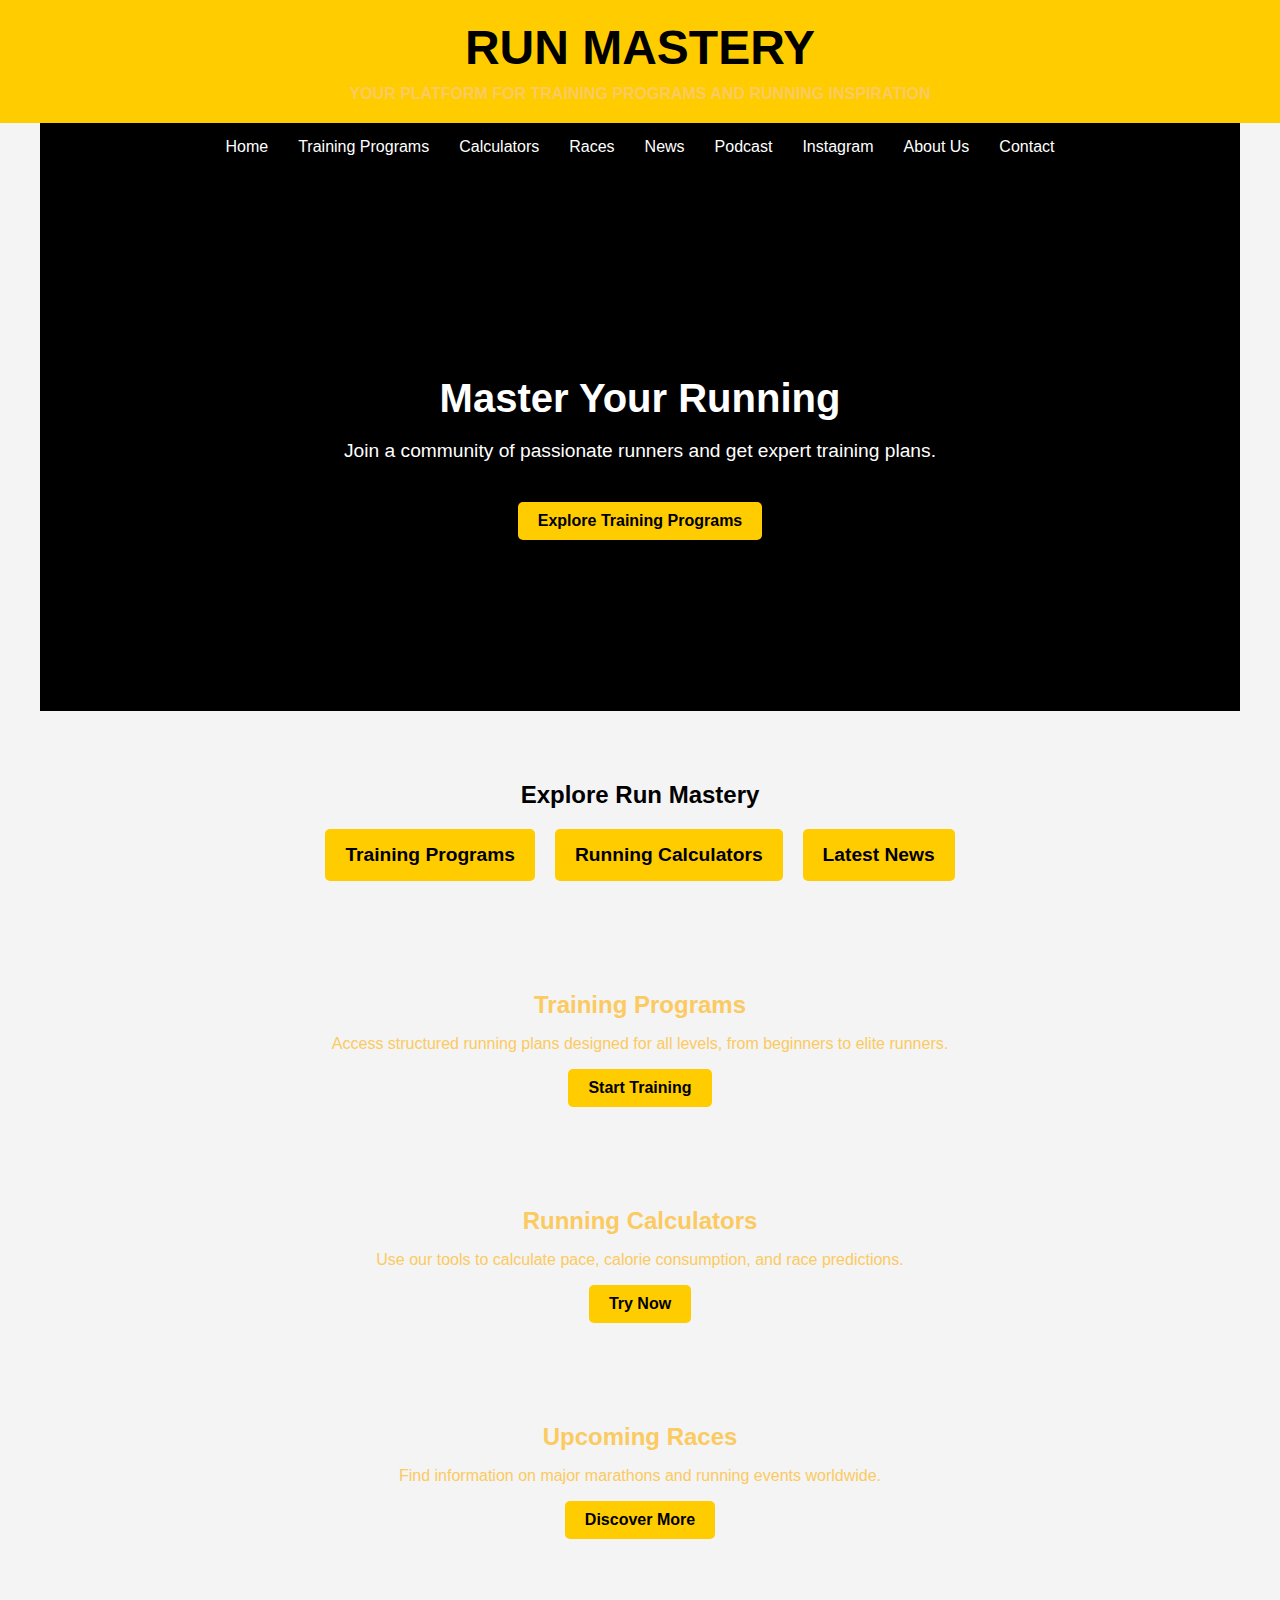
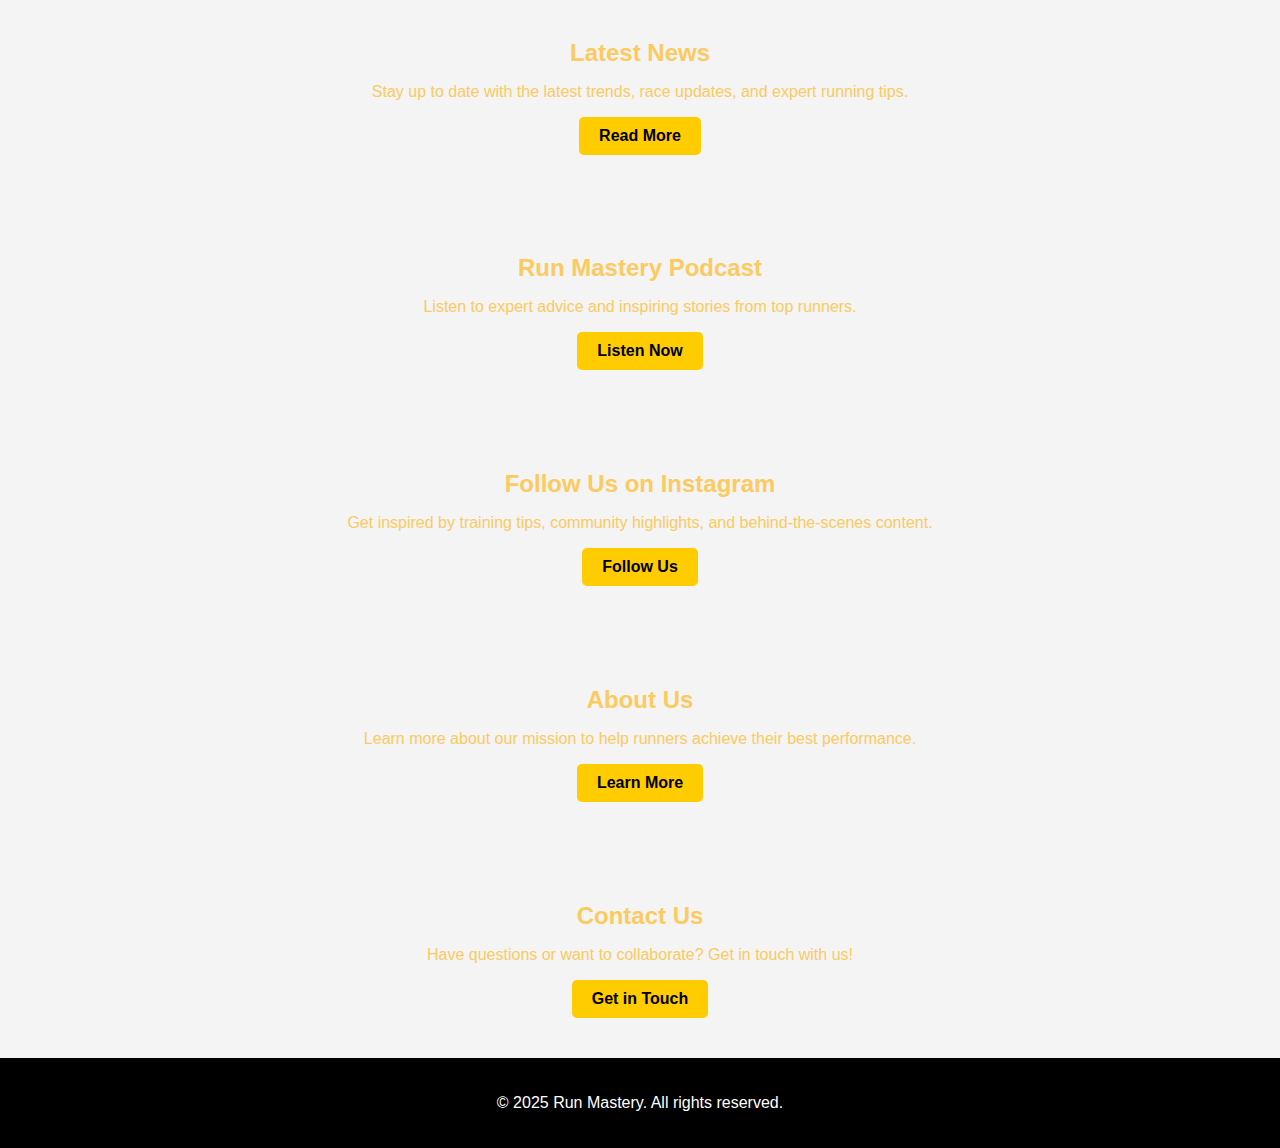
<file: index.html>
<!DOCTYPE html>
<html lang="en">
<head>
  <meta charset="UTF-8">
  <meta name="viewport" content="width=device-width, initial-scale=1.0">
  <title>Run Mastery</title>
  <link rel="stylesheet" href="style.css">
  <style>
    body {
      font-family: Arial, sans-serif;
      margin: 0;
      padding: 0;
      background-color: #f4f4f4;
    }

    header {
      background-color: #ffcc00;
      padding: 20px;
      text-align: center;
    }

    header h1 {
      font-size: 3rem;
      font-weight: bold;
      margin: 0;
    }

    header h1 a {
      color: black;
      text-decoration: none;
      text-transform: uppercase;
    }

    header p {
      font-size: 1rem;
      margin: 10px 0 0;
    }

    nav {
      background-color: #000;
      padding: 15px 0;
      display: flex;
      justify-content: center;
      align-items: center;
      position: relative;
      z-index: 10;
      max-width: 1200px;
      margin: 0 auto;
    }

    .nav-links {
      display: flex;
      list-style: none;
      padding: 0;
      margin: 0;
    }

    .nav-links li {
      margin: 0 15px;
    }

    .nav-links a {
      color: white;
      text-decoration: none;
      font-size: 1rem;
      transition: color 0.3s;
    }

    .nav-links a:hover {
      color: #ffcc00;
    }

    .menu-toggle {
      display: none;
      background-color: #000;
      color: white;
      border: none;
      font-size: 1.5rem;
      padding: 10px;
      cursor: pointer;
    }

    .menu-toggle:hover {
      color: #ffcc00;
    }

    .hero {
      width: 100%;
      max-width: 1200px;
      margin: 0 auto;
      height: 60vh;
      background: black;
      display: flex;
      flex-direction: column;
      align-items: center;
      justify-content: center;
      text-align: center;
      color: white;
      padding: 20px;
      box-sizing: border-box;
    }

    .hero h2 {
      font-size: 2.5rem;
      margin-bottom: 10px;
    }

    .hero p {
      font-size: 1.2rem;
      margin-bottom: 20px;
    }

    .hero .cta-button {
      margin-top: 20px;
    }

    .overview {
      background-color: #f4f4f4;
      color: black;
      padding: 50px 20px;
      text-align: center;
      box-sizing: border-box;
    }

    .overview h2 {
      margin-bottom: 20px;
    }

    .overview-buttons {
      display: flex;
      justify-content: center;
      gap: 20px;
      max-width: 800px;
      margin: auto;
    }

    .overview-buttons a {
      display: block;
      background-color: #ffcc00;
      color: black;
      padding: 15px 20px;
      border-radius: 5px;
      text-decoration: none;
      font-size: 1.2rem;
      font-weight: bold;
      transition: background 0.3s;
    }

    .overview-buttons a:hover {
      background-color: #e6b800;
    }

    .content-section {
      padding: 40px;
      text-align: center;
      background-color: #f4f4f4;
      box-sizing: border-box;
      max-width: 1200px;
      margin: 0 auto;
    }

    .content-section h2 {
      margin-bottom: 10px;
    }

    .cta-button {
      display: inline-block;
      padding: 10px 20px;
      background-color: #ffcc00;
      color: black;
      text-decoration: none;
      font-weight: bold;
      border-radius: 5px;
      transition: background 0.3s;
    }

    .cta-button:hover {
      background-color: #e6b800;
    }

    footer {
      background-color: #000;
      color: white;
      text-align: center;
      padding: 20px;
    }

    @media (max-width: 768px) {
      nav {
        flex-direction: column;
        padding: 10px 20px;
      }
      
      .nav-links {
        display: none;
        flex-direction: column;
      }
      
      .nav-links.active {
        display: flex;
      }
      
      .menu-toggle {
        display: block;
      }
      
      .overview-buttons {
        flex-direction: column;
        gap: 15px;
      }
    }
  </style>
  <script>
    function toggleMenu() {
      const navLinks = document.querySelector('.nav-links');
      navLinks.classList.toggle('active');
    }
  </script>
</head>
<body>
  <header>
    <h1><a href="index.html">Run Mastery</a></h1>
    <p>Your platform for training programs and running inspiration</p>
  </header>

  <nav>
    <ul class="nav-links">
      <li><a href="index.html">Home</a></li>
      <li><a href="programs.html">Training Programs</a></li>
      <li><a href="calculators.html">Calculators</a></li>
      <li><a href="races.html">Races</a></li>
      <li><a href="news.html">News</a></li>
      <li><a href="https://open.spotify.com/show/5Uhzo2FkI9AzKYRYcE7V14?si=2IW5iTprTbCvlRagPcFs5w" target="_blank">Podcast</a></li>
      <li><a href="https://www.instagram.com/run_mastery/" target="_blank">Instagram</a></li>
      <li><a href="about_us.html">About Us</a></li>
      <li><a href="contact.html">Contact</a></li>
    </ul>
  </nav>

  <section class="hero">
    <div>
      <h2>Master Your Running</h2>
      <p>Join a community of passionate runners and get expert training plans.</p>
      <a href="programs.html" class="cta-button">Explore Training Programs</a>
    </div>
  </section>

  <section class="overview">
    <h2>Explore Run Mastery</h2>
    <div class="overview-buttons">
      <a href="programs.html">Training Programs</a>
      <a href="calculators.html">Running Calculators</a>
      <a href="news.html">Latest News</a>
    </div>
  </section>

  <section class="content-section" id="programs">
    <h2>Training Programs</h2>
    <p>Access structured running plans designed for all levels, from beginners to elite runners.</p>
    <a href="programs.html" class="cta-button">Start Training</a>
  </section>

  <section class="content-section" id="calculators">
    <h2>Running Calculators</h2>
    <p>Use our tools to calculate pace, calorie consumption, and race predictions.</p>
    <a href="calculators.html" class="cta-button">Try Now</a>
  </section>

  <section class="content-section" id="races">
    <h2>Upcoming Races</h2>
    <p>Find information on major marathons and running events worldwide.</p>
    <a href="races.html" class="cta-button">Discover More</a>
  </section>

  <section class="content-section" id="news">
    <h2>Latest News</h2>
    <p>Stay up to date with the latest trends, race updates, and expert running tips.</p>
    <a href="news.html" class="cta-button">Read More</a>
  </section>

  <section class="content-section" id="podcast">
    <h2>Run Mastery Podcast</h2>
    <p>Listen to expert advice and inspiring stories from top runners.</p>
    <a href="https://open.spotify.com/show/5Uhzo2FkI9AzKYRYcE7V14?si=2IW5iTprTbCvlRagPcFs5w" class="cta-button" target="_blank">Listen Now</a>
  </section>

  <section class="content-section" id="instagram">
    <h2>Follow Us on Instagram</h2>
    <p>Get inspired by training tips, community highlights, and behind-the-scenes content.</p>
    <a href="https://www.instagram.com/run_mastery/" class="cta-button" target="_blank">Follow Us</a>
  </section>

  <section class="content-section" id="about">
    <h2>About Us</h2>
    <p>Learn more about our mission to help runners achieve their best performance.</p>
    <a href="about_us.html" class="cta-button">Learn More</a>
  </section>

  <section class="content-section" id="contact">
    <h2>Contact Us</h2>
    <p>Have questions or want to collaborate? Get in touch with us!</p>
    <a href="contact.html" class="cta-button">Get in Touch</a>
  </section>

  <footer>
    <p>&copy; 2025 Run Mastery. All rights reserved.</p>
  </footer>
</body>
</html>
</file>
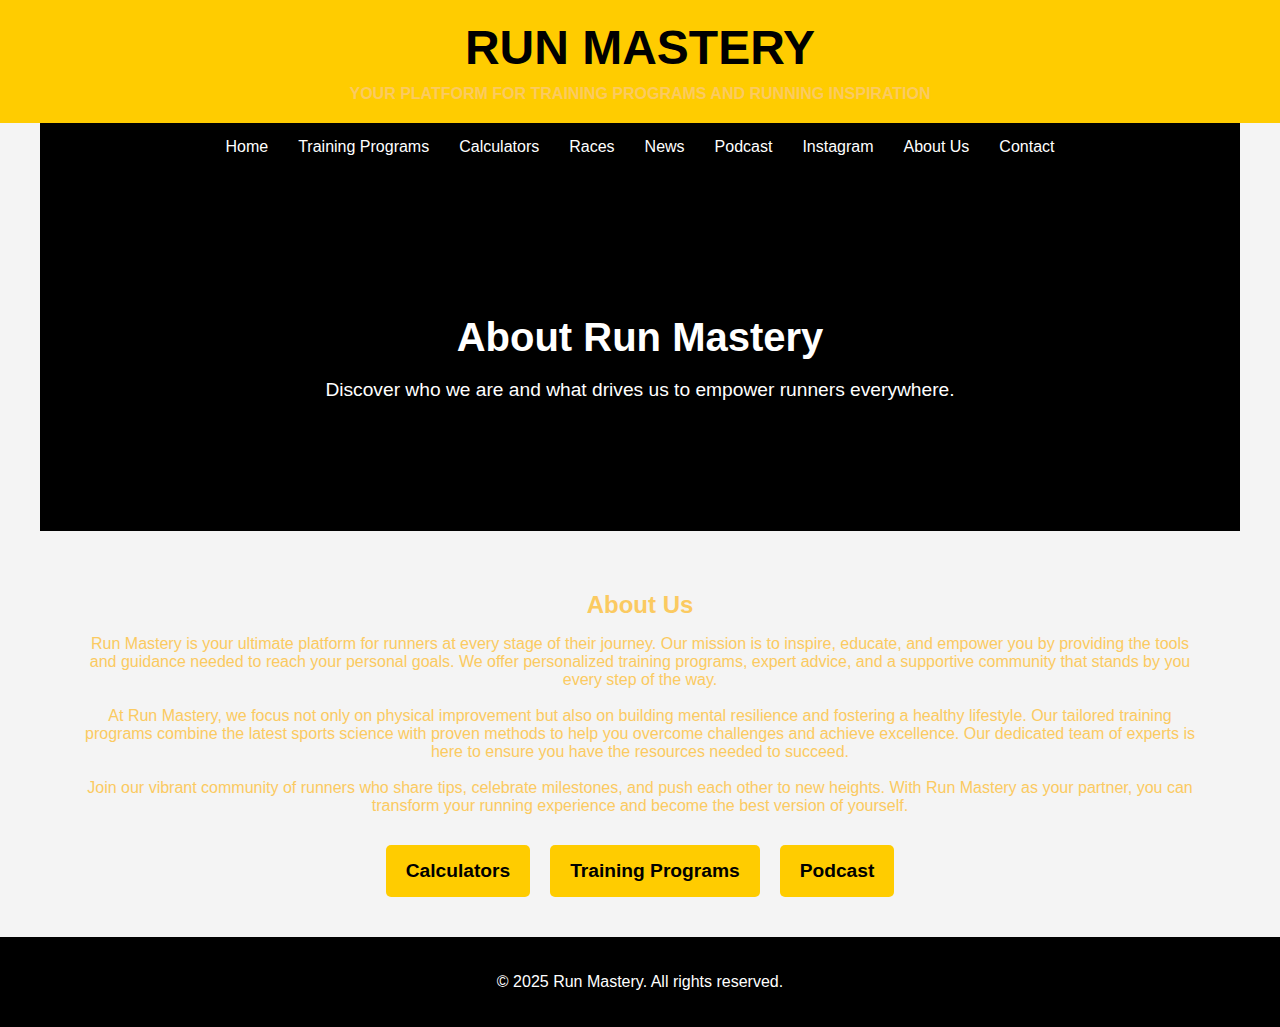
<file: about_us.html>
<!DOCTYPE html>
<html lang="en">
<head>
  <meta charset="UTF-8">
  <meta name="viewport" content="width=device-width, initial-scale=1.0">
  <title>About Us - Run Mastery</title>
  <link rel="stylesheet" href="style.css">
  <style>
    /* Gemensam styling för enhetlig design */
    body {
      font-family: Arial, sans-serif;
      margin: 0;
      padding: 0;
      background-color: #f4f4f4;
    }
    
    header {
      background-color: #ffcc00;
      padding: 20px;
      text-align: center;
    }
    
    header h1 {
      font-size: 3rem;
      font-weight: bold;
      margin: 0;
    }
    
    header h1 a {
      color: black;
      text-decoration: none;
      text-transform: uppercase;
    }
    
    header p {
      font-size: 1rem;
      margin: 10px 0 0;
    }
    
    nav {
      background-color: #000;
      padding: 15px 0;
      display: flex;
      justify-content: center;
      align-items: center;
      position: relative;
      z-index: 10;
      max-width: 1200px;
      margin: 0 auto;
    }
    
    .nav-links {
      display: flex;
      list-style: none;
      padding: 0;
      margin: 0;
    }
    
    .nav-links li {
      margin: 0 15px;
    }
    
    .nav-links a {
      color: white;
      text-decoration: none;
      font-size: 1rem;
      transition: color 0.3s;
    }
    
    .nav-links a:hover {
      color: #ffcc00;
    }
    
    .menu-toggle {
      display: none;
      background-color: #000;
      color: white;
      border: none;
      font-size: 1.5rem;
      padding: 10px;
      cursor: pointer;
    }
    
    .menu-toggle:hover {
      color: #ffcc00;
    }
    
    /* Hero-sektion (används som introduktion även här) */
    .hero {
      width: 100%;
      max-width: 1200px;
      margin: 0 auto;
      height: 40vh;
      background: black;
      display: flex;
      flex-direction: column;
      align-items: center;
      justify-content: center;
      text-align: center;
      color: white;
      padding: 20px;
      box-sizing: border-box;
    }
    
    .hero h2 {
      font-size: 2.5rem;
      margin-bottom: 10px;
    }
    
    .hero p {
      font-size: 1.2rem;
      margin-bottom: 20px;
    }
    
    .hero .cta-button {
      margin-top: 20px;
    }
    
    /* Innehållssektion för About Us-texten */
    .content-section {
      padding: 40px;
      text-align: center;
      background-color: #f4f4f4;
      box-sizing: border-box;
      max-width: 1200px;
      margin: 0 auto;
    }
    
    .content-section h2 {
      margin-bottom: 10px;
    }
    
    .button-group {
      display: flex;
      justify-content: center;
      gap: 20px;
      margin-top: 30px;
    }
    
    .button-group a {
      display: inline-block;
      padding: 15px 20px;
      background-color: #ffcc00;
      color: black;
      text-decoration: none;
      font-size: 1.2rem;
      font-weight: bold;
      border-radius: 5px;
      transition: background 0.3s;
    }
    
    .button-group a:hover {
      background-color: #e6b800;
    }
    
    .cta-button {
      display: inline-block;
      padding: 10px 20px;
      background-color: #ffcc00;
      color: black;
      text-decoration: none;
      font-weight: bold;
      border-radius: 5px;
      transition: background 0.3s;
    }
    
    .cta-button:hover {
      background-color: #e6b800;
    }
    
    footer {
      background-color: #000;
      color: white;
      text-align: center;
      padding: 20px;
    }
    
    @media (max-width: 768px) {
      nav {
        flex-direction: column;
        padding: 10px 20px;
      }
      
      .nav-links {
        display: none;
        flex-direction: column;
      }
      
      .nav-links.active {
        display: flex;
      }
      
      .menu-toggle {
        display: block;
      }
      
      .button-group {
        flex-direction: column;
        gap: 15px;
      }
    }
  </style>
  <script>
    function toggleMenu() {
      const navLinks = document.querySelector('.nav-links');
      navLinks.classList.toggle('active');
    }
  </script>
</head>
<body>
  <!-- Header -->
  <header>
    <h1><a href="index.html">Run Mastery</a></h1>
    <p>Your platform for training programs and running inspiration</p>
  </header>

  <!-- Navigationsmeny -->
  <nav>
    <button class="menu-toggle" onclick="toggleMenu()">☰ Menu</button>
    <ul class="nav-links">
      <li><a href="index.html">Home</a></li>
      <li><a href="programs.html">Training Programs</a></li>
      <li><a href="calculators.html">Calculators</a></li>
      <li><a href="races.html">Races</a></li>
      <li><a href="news.html">News</a></li>
      <li><a href="podcast.html">Podcast</a></li>
      <li><a href="https://www.instagram.com/run_mastery/" target="_blank">Instagram</a></li>
      <li><a href="about_us.html">About Us</a></li>
      <li><a href="contact.html">Contact</a></li>
    </ul>
  </nav>

  <!-- Hero-sektion för About Us-sidan -->
  <section class="hero">
    <div>
      <h2>About Run Mastery</h2>
      <p>Discover who we are and what drives us to empower runners everywhere.</p>
    </div>
  </section>

  <!-- Innehållssektion med About Us-text och knappar -->
  <section class="content-section" id="about">
    <h2>About Us</h2>
    <p>
      Run Mastery is your ultimate platform for runners at every stage of their journey. Our mission is to inspire, educate, 
      and empower you by providing the tools and guidance needed to reach your personal goals. We offer personalized training 
      programs, expert advice, and a supportive community that stands by you every step of the way.
      <br><br>
      At Run Mastery, we focus not only on physical improvement but also on building mental resilience and fostering a healthy 
      lifestyle. Our tailored training programs combine the latest sports science with proven methods to help you overcome challenges 
      and achieve excellence. Our dedicated team of experts is here to ensure you have the resources needed to succeed.
      <br><br>
      Join our vibrant community of runners who share tips, celebrate milestones, and push each other to new heights. With Run 
      Mastery as your partner, you can transform your running experience and become the best version of yourself.
    </p>
    <div class="button-group">
      <a href="calculators.html">Calculators</a>
      <a href="programs.html">Training Programs</a>
      <a href="podcast.html" target="_blank">Podcast</a>
    </div>
  </section>

  <!-- Footer -->
  <footer>
    <p>&copy; 2025 Run Mastery. All rights reserved.</p>
  </footer>
</body>
</html>
</file>
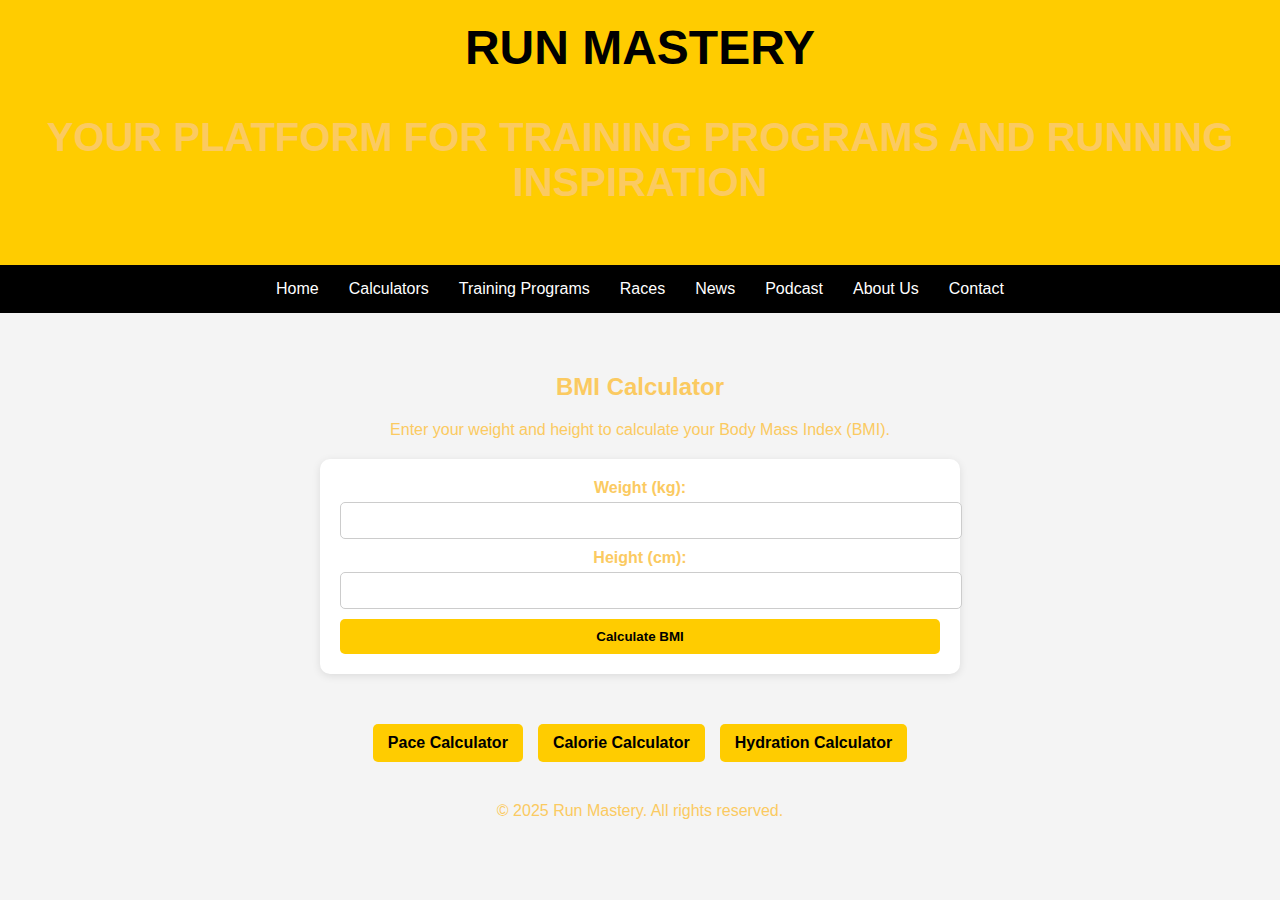
<file: bmi-calculator.html>
<!DOCTYPE html>
<html lang="en">
<head>
  <meta charset="UTF-8">
  <meta name="viewport" content="width=device-width, initial-scale=1.0">
  <title>BMI Calculator - Run Mastery</title>
  <!-- SEO Meta Tags -->
  <meta name="description" content="Calculate your Body Mass Index (BMI) accurately with our BMI Calculator. Optimize your running performance with the right weight balance.">
  <meta name="keywords" content="BMI Calculator, Body Mass Index, Running, Health, Fitness">
  <link rel="stylesheet" href="style.css">
  <style>
    body {
      font-family: Arial, sans-serif;
      margin: 0;
      padding: 0;
      background-color: #f4f4f4;
    }
    header {
      background-color: #ffcc00;
      padding: 20px;
      text-align: center;
    }
    header h1 {
      font-size: 3rem;
      margin: 0;
    }
    header h1 a {
      color: black;
      text-decoration: none;
      text-transform: uppercase;
    }
    nav {
      background-color: #000;
      padding: 15px 0;
      display: flex;
      justify-content: center;
    }
    .nav-links {
      display: flex;
      list-style: none;
      margin: 0;
      padding: 0;
    }
    .nav-links li {
      margin: 0 15px;
    }
    .nav-links a {
      color: white;
      text-decoration: none;
    }
    .content-section {
      max-width: 800px;
      margin: 20px auto;
      padding: 20px;
      text-align: center;
    }
    .calculator-container {
      background: white;
      padding: 20px;
      border-radius: 10px;
      box-shadow: 0 2px 8px rgba(0, 0, 0, 0.1);
      margin-top: 20px;
    }
    .calculator-container label {
      display: block;
      font-weight: bold;
      margin-bottom: 5px;
    }
    .calculator-container input {
      width: 100%;
      padding: 10px;
      margin-bottom: 10px;
      border-radius: 5px;
      border: 1px solid #ccc;
    }
    .calculator-container button {
      width: 100%;
      padding: 10px;
      background-color: #ffcc00;
      border: none;
      border-radius: 5px;
      font-weight: bold;
      cursor: pointer;
    }
    .button-group {
      display: flex;
      justify-content: center;
      gap: 15px;
      margin-top: 20px;
    }
    .button-group a {
      padding: 10px 15px;
      background-color: #ffcc00;
      border-radius: 5px;
      text-decoration: none;
      color: black;
      font-weight: bold;
    }
    @media (max-width: 768px) {
      .calculator-container {
        padding: 10px;
      }
      .button-group {
        flex-direction: column;
        gap: 10px;
      }
    }
  </style>
</head>
<body>
  <header>
    <h1><a href="index.html">Run Mastery</a></h1>
    <p>Your platform for training programs and running inspiration</p>
  </header>

  <nav>
    <ul class="nav-links">
      <li><a href="index.html">Home</a></li>
      <li><a href="calculators.html">Calculators</a></li>
      <li><a href="programs.html">Training Programs</a></li>
      <li><a href="races.html">Races</a></li>
      <li><a href="news.html">News</a></li>
      <li><a href="podcast.html">Podcast</a></li>
      <li><a href="about_us.html">About Us</a></li>
      <li><a href="contact.html">Contact</a></li>
    </ul>
  </nav>

  <section class="content-section">
    <h2>BMI Calculator</h2>
    <p>Enter your weight and height to calculate your Body Mass Index (BMI).</p>
    <div class="calculator-container">
      <form onsubmit="calculateBMI(); return false;">
        <label for="weight">Weight (kg):</label>
        <input type="number" id="weight" step="0.1" required>
        <label for="height">Height (cm):</label>
        <input type="number" id="height" step="0.1" required>
        <button type="submit">Calculate BMI</button>
      </form>
      <div id="result"></div>
    </div>
    <div class="button-group">
      <a href="pace_calculator.html">Pace Calculator</a>
      <a href="calorie_calculator.html">Calorie Calculator</a>
      <a href="hydration_calculator.html">Hydration Calculator</a>
    </div>
  </section>

  <footer>
    <p>&copy; 2025 Run Mastery. All rights reserved.</p>
  </footer>

  <script>
    function calculateBMI() {
      var weight = document.getElementById('weight').value;
      var height = document.getElementById('height').value;
      if (weight > 0 && height > 0) {
        var heightMeters = height / 100;
        var bmi = weight / (heightMeters * heightMeters);
        document.getElementById('result').innerHTML = "<h3>Your BMI: " + bmi.toFixed(1) + "</h3>";
      } else {
        document.getElementById('result').innerHTML = "<h3>Please enter valid values.</h3>";
      }
    }
  </script>
</body>
</html>
</file>
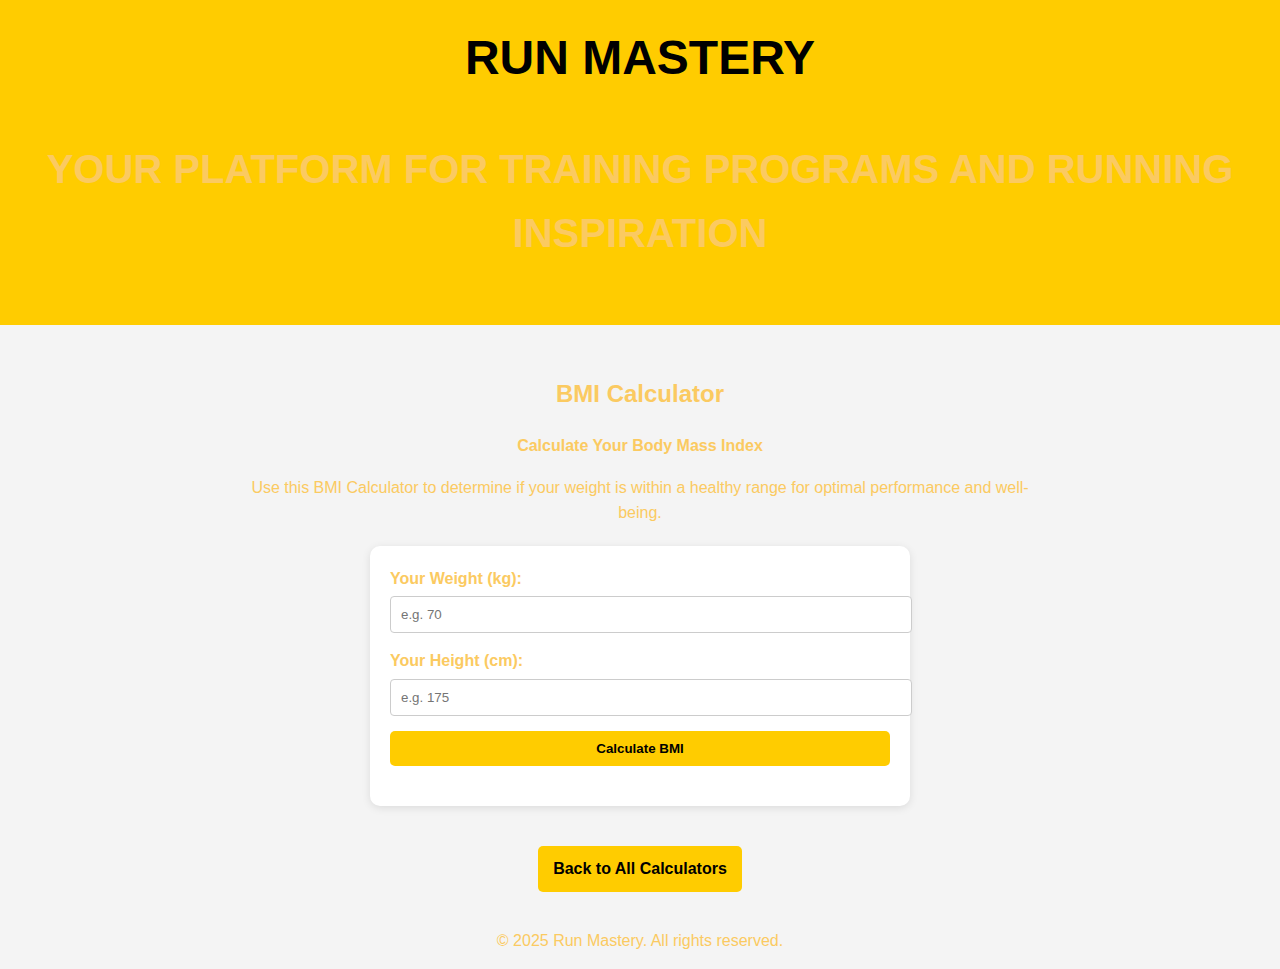
<file: bmi_calculator.html>
<!DOCTYPE html>
<html lang="en">
<head>
  <meta charset="UTF-8">
  <meta name="viewport" content="width=device-width, initial-scale=1.0">
  <title>BMI Calculator - Run Mastery</title>
  <!-- SEO Meta Tags -->
  <meta name="description" content="Use our BMI Calculator to determine your Body Mass Index. Run Mastery helps runners optimize training with precise tools.">
  <meta name="keywords" content="BMI calculator, body mass index, Run Mastery, running, health">
  <link rel="stylesheet" href="style.css">
  <style>
    body {
      font-family: Arial, sans-serif;
      margin: 0;
      padding: 0;
      background-color: #f4f4f4;
      line-height: 1.6;
    }
    header {
      background-color: #ffcc00;
      padding: 20px;
      text-align: center;
    }
    header h1 {
      font-size: 3rem;
      font-weight: bold;
      margin: 0;
    }
    header h1 a {
      color: black;
      text-decoration: none;
      text-transform: uppercase;
    }
    .content-section {
      max-width: 800px;
      margin: 10px auto;
      padding: 20px;
      text-align: center;
    }
    .calculator-container {
      background-color: #ffffff;
      padding: 20px;
      border-radius: 10px;
      box-shadow: 0 2px 8px rgba(0, 0, 0, 0.1);
      margin: 20px auto;
      max-width: 500px;
      text-align: left;
    }
    .calculator-container label {
      font-weight: bold;
      display: block;
      margin-bottom: 5px;
    }
    .calculator-container input {
      width: 100%;
      padding: 10px;
      margin-bottom: 15px;
      border: 1px solid #ccc;
      border-radius: 4px;
    }
    .calculator-container button {
      width: 100%;
      padding: 10px;
      background-color: #ffcc00;
      border: none;
      border-radius: 5px;
      font-weight: bold;
      cursor: pointer;
      transition: background-color 0.3s;
    }
    .calculator-container button:hover {
      background-color: #e6b800;
    }
    #result {
      margin-top: 20px;
      font-size: 1.2rem;
      font-weight: bold;
      text-align: center;
    }
    .button-group {
      display: flex;
      justify-content: center;
      margin-top: 40px;
    }
    .button-group a {
      display: inline-block;
      padding: 10px 15px;
      background-color: #ffcc00;
      color: black;
      text-decoration: none;
      font-size: 1rem;
      font-weight: bold;
      border-radius: 5px;
      transition: background 0.3s;
    }
    .button-group a:hover {
      background-color: #e6b800;
    }
  </style>
</head>
<body>
  <header>
    <h1><a href="index.html">Run Mastery</a></h1>
    <p>Your platform for training programs and running inspiration</p>
  </header>

  <section class="content-section">
    <h2>BMI Calculator</h2>
    <p><strong>Calculate Your Body Mass Index</strong></p>
    <p>Use this BMI Calculator to determine if your weight is within a healthy range for optimal performance and well-being.</p>
    <div class="calculator-container">
      <form onsubmit="calculateBMI(); return false;">
        <label for="weight">Your Weight (kg):</label>
        <input type="number" id="weight" placeholder="e.g. 70" required>

        <label for="height">Your Height (cm):</label>
        <input type="number" id="height" placeholder="e.g. 175" required>

        <button type="submit">Calculate BMI</button>
      </form>
      <div id="result"></div>
    </div>

    <div class="button-group">
      <a href="calculators.html">Back to All Calculators</a>
    </div>
  </section>

  <footer>
    <p>&copy; 2025 Run Mastery. All rights reserved.</p>
  </footer>

  <script>
    function calculateBMI() {
      const weight = parseFloat(document.getElementById("weight").value);
      const height = parseFloat(document.getElementById("height").value) / 100;

      if (isNaN(weight) || isNaN(height) || weight <= 0 || height <= 0) {
        document.getElementById("result").innerHTML = "Please enter valid values for weight and height.";
        return;
      }

      const bmi = weight / (height * height);
      let category = "";

      if (bmi < 18.5) {
        category = "Underweight";
      } else if (bmi >= 18.5 && bmi < 24.9) {
        category = "Normal weight";
      } else if (bmi >= 25 && bmi < 29.9) {
        category = "Overweight";
      } else {
        category = "Obese";
      }

      document.getElementById("result").innerHTML = `Your BMI: <strong>${bmi.toFixed(2)}</strong> (${category})`;
    }
  </script>
</body>
</html>
</file>
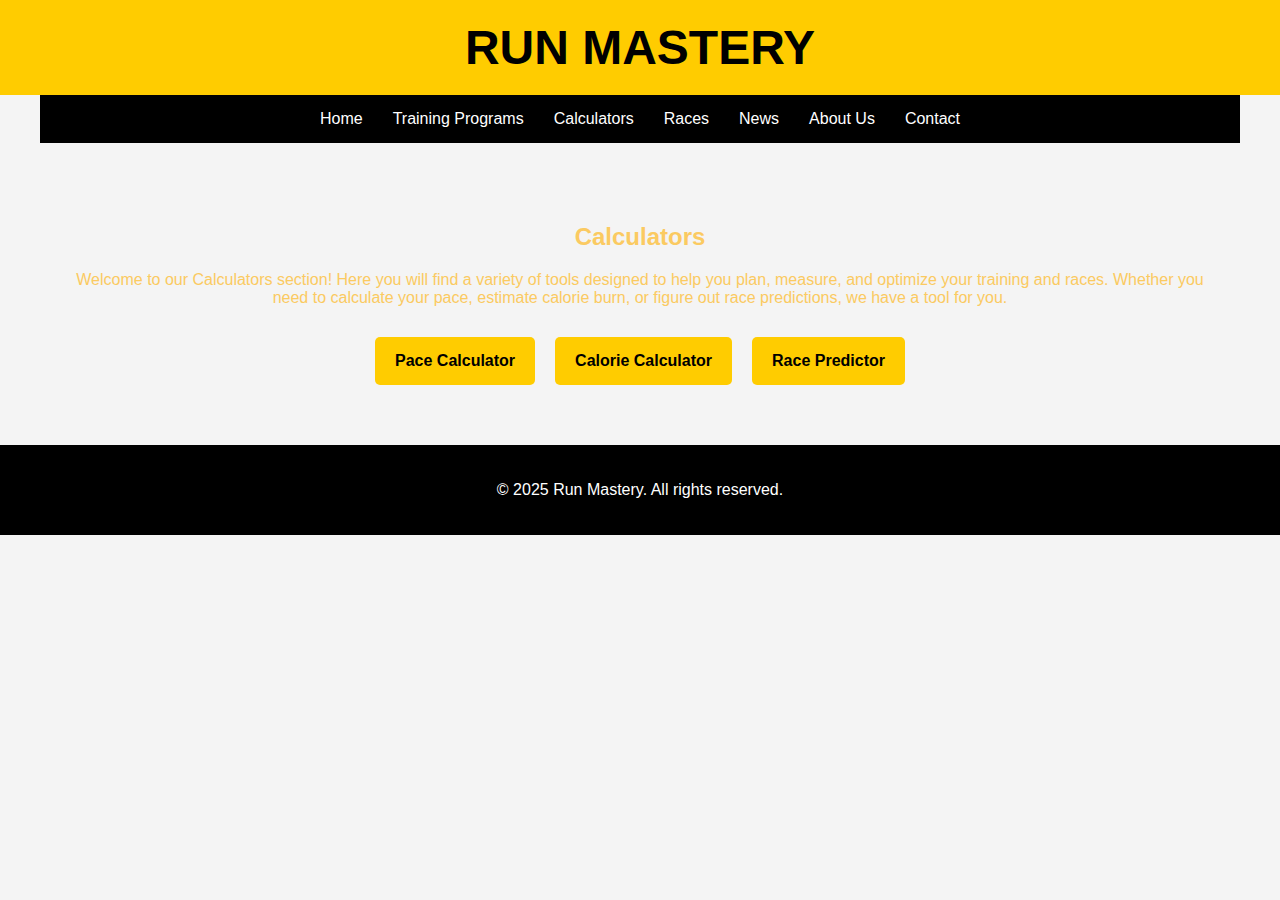
<file: calculators.html>
<!DOCTYPE html>
<html lang="en">
<head>
  <meta charset="UTF-8">
  <meta name="viewport" content="width=device-width, initial-scale=1.0">
  <title>Calculators - Run Mastery</title>
  <link rel="stylesheet" href="style.css">
  <style>
    /* Samma grundläggande styling som på index-sidan */
    body {
      font-family: Arial, sans-serif;
      margin: 0;
      padding: 0;
      background-color: #f4f4f4;
    }
    header {
      background-color: #ffcc00;
      padding: 20px;
      text-align: center;
    }
    header h1 {
      font-size: 3rem;
      margin: 0;
    }
    header h1 a {
      color: black;
      text-decoration: none;
      text-transform: uppercase;
    }
    nav {
      background-color: #000;
      padding: 15px 0;
      display: flex;
      justify-content: center;
      align-items: center;
      max-width: 1200px;
      margin: 0 auto;
    }
    .nav-links {
      display: flex;
      list-style: none;
      padding: 0;
      margin: 0;
    }
    .nav-links li {
      margin: 0 15px;
    }
    .nav-links a {
      color: white;
      text-decoration: none;
      font-size: 1rem;
      transition: color 0.3s;
    }
    .nav-links a:hover {
      color: #ffcc00;
    }
    .content-section {
      max-width: 1200px;
      margin: 40px auto;
      padding: 20px;
      text-align: center;
      background-color: #f4f4f4;
      box-sizing: border-box;
    }
    .calculator-list {
      display: flex;
      flex-wrap: wrap;
      justify-content: center;
      gap: 20px;
      margin-top: 30px;
    }
    .calculator-item {
      background-color: #ffcc00;
      color: black;
      padding: 15px 20px;
      border-radius: 5px;
      text-decoration: none;
      font-weight: bold;
      transition: background 0.3s;
    }
    .calculator-item:hover {
      background-color: #e6b800;
    }
    footer {
      background-color: #000;
      color: white;
      text-align: center;
      padding: 20px;
      margin-top: 40px;
    }
  </style>
</head>
<body>
  <!-- Header och navigering, kopiera gärna samma som på index -->
  <header>
    <h1><a href="index.html">Run Mastery</a></h1>
  </header>
  <nav>
    <ul class="nav-links">
      <li><a href="index.html">Home</a></li>
      <li><a href="programs.html">Training Programs</a></li>
      <li><a href="calculators.html">Calculators</a></li>
      <li><a href="races.html">Races</a></li>
      <li><a href="news.html">News</a></li>
      <li><a href="about_us.html">About Us</a></li>
      <li><a href="contact.html">Contact</a></li>
    </ul>
  </nav>

  <!-- Innehåll: Introduktion till kalkylatorer -->
  <section class="content-section" id="calculators-intro">
    <h2>Calculators</h2>
    <p>Welcome to our Calculators section! Here you will find a variety of tools designed to help you plan, measure, and optimize your training and races. Whether you need to calculate your pace, estimate calorie burn, or figure out race predictions, we have a tool for you.</p>
    
    <!-- Lista med länkar till de olika kalkylatorerna -->
    <div class="calculator-list">
      <a href="pace_calculator.html" class="calculator-item">Pace Calculator</a>
      <a href="calorie_calculator.html" class="calculator-item">Calorie Calculator</a>
      <a href="race_predictor.html" class="calculator-item">Race Predictor</a>
      <!-- Lägg till fler kalkylatorer vid behov -->
    </div>
  </section>

  <footer>
    <p>&copy; 2025 Run Mastery. All rights reserved.</p>
  </footer>
</body>
</html>
</file>
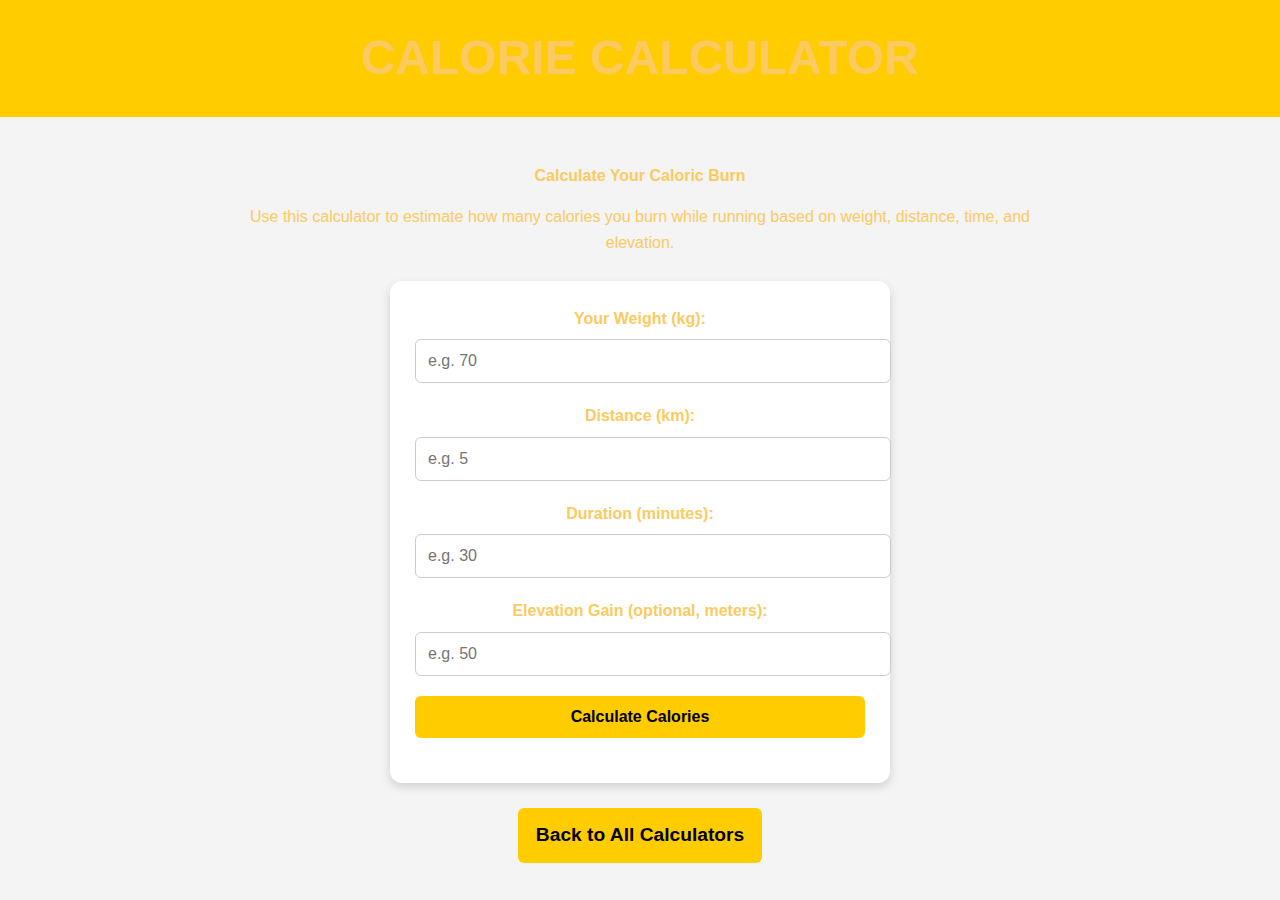
<file: calorie_calculator.html>
<!DOCTYPE html>
<html lang="en">
<head>
  <meta charset="UTF-8">
  <meta name="viewport" content="width=device-width, initial-scale=1.0">
  <title>Calorie Calculator - Run Mastery</title>
  <meta name="description" content="Use our Calorie Calculator to determine how many calories you burn while running. Run Mastery provides precise tools for runners.">
  <meta name="keywords" content="calorie calculator, running, fitness, Run Mastery, calories burned">
  <link rel="stylesheet" href="style.css">
  <style>
    body {
      font-family: Arial, sans-serif;
      margin: 0;
      padding: 0;
      background-color: #f4f4f4;
      line-height: 1.6;
    }
    header {
      background-color: #ffcc00;
      padding: 20px;
      text-align: center;
    }
    header h1 {
      font-size: 3rem;
      font-weight: bold;
      margin: 0;
    }
    .content-section {
      max-width: 800px;
      margin: 10px auto;
      padding: 20px;
      text-align: center;
    }
    .calculator-container {
      background-color: #ffffff;
      padding: 25px;
      border-radius: 12px;
      box-shadow: 0 4px 10px rgba(0, 0, 0, 0.15);
      margin: 25px auto;
      max-width: 450px;
      text-align: center;
    }
    .calculator-container label {
      font-weight: bold;
      display: block;
      margin-bottom: 8px;
    }
    .calculator-container input {
      width: 100%;
      padding: 12px;
      margin-bottom: 20px;
      border: 1px solid #ccc;
      border-radius: 6px;
      font-size: 1rem;
    }
    .calculator-container button {
      width: 100%;
      padding: 12px;
      background-color: #ffcc00;
      border: none;
      border-radius: 6px;
      font-weight: bold;
      font-size: 1rem;
      cursor: pointer;
      transition: background-color 0.3s;
    }
    .calculator-container button:hover {
      background-color: #e6b800;
    }
    #result {
      margin-top: 20px;
      font-size: 1.4rem;
      font-weight: bold;
      color: #333;
    }
    .button-group a {
      display: inline-block;
      padding: 12px 18px;
      background-color: #ffcc00;
      color: black;
      text-decoration: none;
      font-size: 1.2rem;
      font-weight: bold;
      border-radius: 6px;
      transition: background 0.3s;
    }
    .button-group a:hover {
      background-color: #e6b800;
    }
  </style>
</head>
<body>
  <header>
    <h1>Calorie Calculator</h1>
  </header>

  <section class="content-section">
    <p><strong>Calculate Your Caloric Burn</strong></p>
    <p>Use this calculator to estimate how many calories you burn while running based on weight, distance, time, and elevation.</p>
    <div class="calculator-container">
      <form onsubmit="calculateCalories(); return false;">
        <label for="weight">Your Weight (kg):</label>
        <input type="number" id="weight" placeholder="e.g. 70" required>
        <label for="distance">Distance (km):</label>
        <input type="number" id="distance" placeholder="e.g. 5" required>
        <label for="time">Duration (minutes):</label>
        <input type="number" id="time" placeholder="e.g. 30" required>
        <label for="elevation">Elevation Gain (optional, meters):</label>
        <input type="number" id="elevation" placeholder="e.g. 50">
        <button type="submit">Calculate Calories</button>
      </form>
      <div id="result"></div>
    </div>
    <div class="button-group">
      <a href="calculators.html">Back to All Calculators</a>
    </div>
  </section>
</body>
</html>
</file>
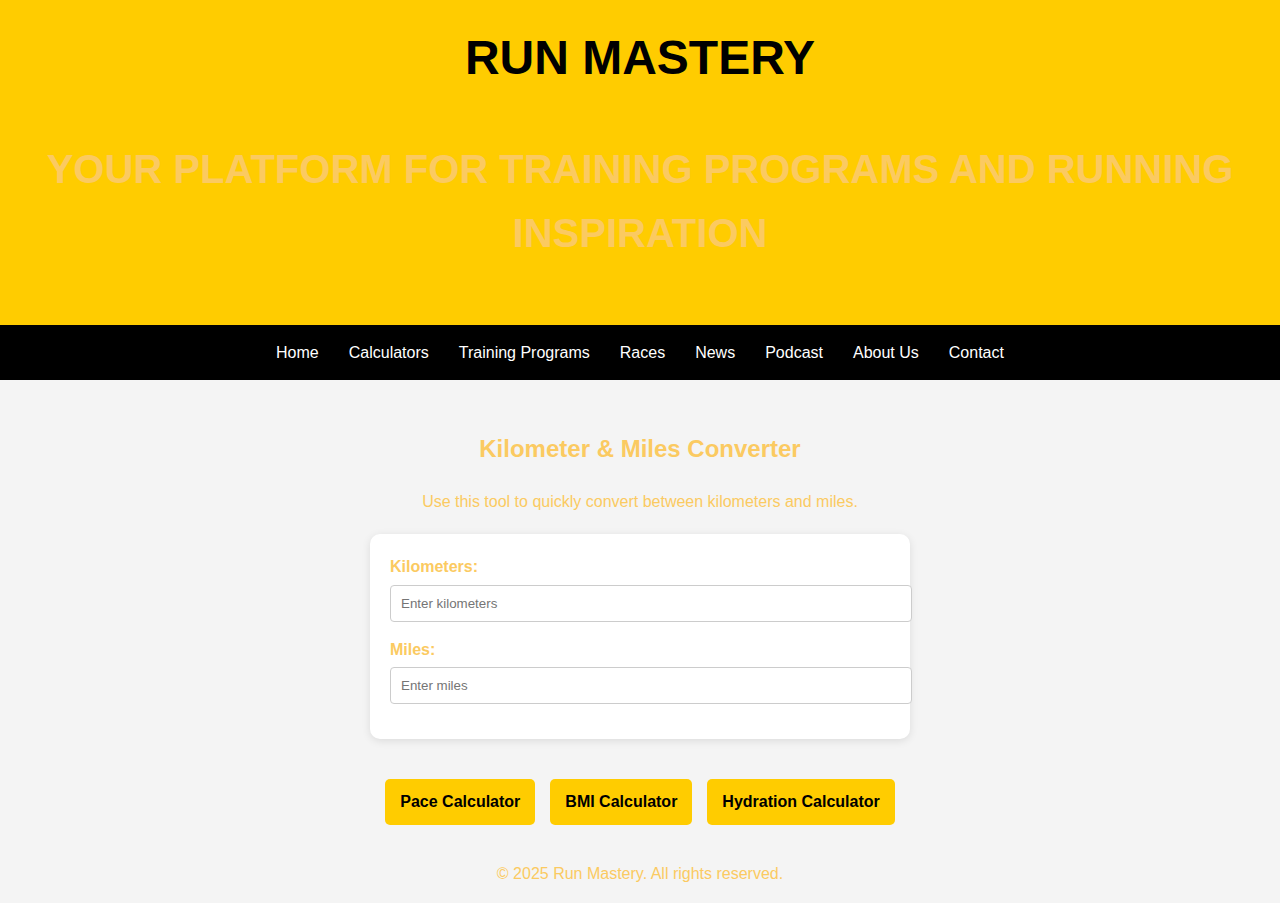
<file: kilometer_to_miles.html>
<!DOCTYPE html>
<html lang="en">
<head>
  <meta charset="UTF-8">
  <meta name="viewport" content="width=device-width, initial-scale=1.0">
  <title>Kilometer to Miles Converter - Run Mastery</title>
  <meta name="description" content="Convert kilometers to miles and miles to kilometers easily with our calculator. Run Mastery helps runners optimize training with precise tools.">
  <meta name="keywords" content="kilometers to miles, miles to kilometers, running conversion, distance converter">
  <link rel="stylesheet" href="style.css">
  <style>
    body {
      font-family: Arial, sans-serif;
      margin: 0;
      padding: 0;
      background-color: #f4f4f4;
      line-height: 1.6;
    }
    header {
      background-color: #ffcc00;
      padding: 20px;
      text-align: center;
    }
    header h1 {
      font-size: 3rem;
      font-weight: bold;
      margin: 0;
    }
    header h1 a {
      color: black;
      text-decoration: none;
      text-transform: uppercase;
    }
    nav {
      background-color: #000;
      padding: 15px 0;
      display: flex;
      justify-content: center;
      align-items: center;
    }
    .nav-links {
      display: flex;
      list-style: none;
      padding: 0;
      margin: 0;
      flex-wrap: nowrap;
      justify-content: center;
      overflow: hidden;
    }
    .nav-links li {
      margin: 0 15px;
      white-space: nowrap;
    }
    .nav-links a {
      color: white;
      text-decoration: none;
      font-size: 1rem;
      transition: color 0.3s;
    }
    .nav-links a:hover {
      color: #ffcc00;
    }
    .content-section {
      max-width: 800px;
      margin: 10px auto;
      padding: 20px;
      text-align: center;
    }
    .calculator-container {
      background-color: #ffffff;
      padding: 20px;
      border-radius: 10px;
      box-shadow: 0 2px 8px rgba(0, 0, 0, 0.1);
      margin: 20px auto;
      max-width: 500px;
      text-align: left;
    }
    .calculator-container label {
      font-weight: bold;
      display: block;
      margin-bottom: 5px;
    }
    .calculator-container input {
      width: 100%;
      padding: 10px;
      margin-bottom: 15px;
      border: 1px solid #ccc;
      border-radius: 4px;
    }
    .calculator-container button {
      width: 100%;
      padding: 10px;
      background-color: #ffcc00;
      border: none;
      border-radius: 5px;
      font-weight: bold;
      cursor: pointer;
      transition: background-color 0.3s;
    }
    .button-group {
      display: flex;
      justify-content: center;
      flex-wrap: wrap;
      gap: 15px;
      margin-top: 40px;
    }
    .button-group a {
      display: inline-block;
      padding: 10px 15px;
      background-color: #ffcc00;
      color: black;
      text-decoration: none;
      font-size: 1rem;
      font-weight: bold;
      border-radius: 5px;
      transition: background 0.3s;
    }
    .button-group a:hover {
      background-color: #e6b800;
    }
    @media (max-width: 768px) {
      .calculator-container {
        margin: 10px;
        padding: 15px;
      }
      .nav-links {
        flex-direction: column;
        align-items: center;
      }
      .button-group {
        flex-direction: column;
        gap: 10px;
      }
    }
  </style>
</head>
<body>
  <header>
    <h1><a href="index.html">Run Mastery</a></h1>
    <p>Your platform for training programs and running inspiration</p>
  </header>

  <nav>
    <ul class="nav-links">
      <li><a href="index.html">Home</a></li>
      <li><a href="calculators.html">Calculators</a></li>
      <li><a href="programs.html">Training Programs</a></li>
      <li><a href="races.html">Races</a></li>
      <li><a href="news.html">News</a></li>
      <li><a href="podcast.html">Podcast</a></li>
      <li><a href="about_us.html">About Us</a></li>
      <li><a href="contact.html">Contact</a></li>
    </ul>
  </nav>

  <section class="content-section">
    <h2>Kilometer & Miles Converter</h2>
    <p>Use this tool to quickly convert between kilometers and miles.</p>
    <div class="calculator-container">
      <form onsubmit="convertDistance(); return false;">
        <label for="kilometers">Kilometers:</label>
        <input type="number" id="kilometers" placeholder="Enter kilometers" oninput="convertFromKm()">
        
        <label for="miles">Miles:</label>
        <input type="number" id="miles" placeholder="Enter miles" oninput="convertFromMiles()">
      </form>
      <div id="result"></div>
    </div>
    <div class="button-group">
      <a href="pace_calculator.html">Pace Calculator</a>
      <a href="bmi_calculator.html">BMI Calculator</a>
      <a href="hydration_calculator.html">Hydration Calculator</a>
    </div>
  </section>

  <footer>
    <p>&copy; 2025 Run Mastery. All rights reserved.</p>
  </footer>
</body>
</html>
</file>
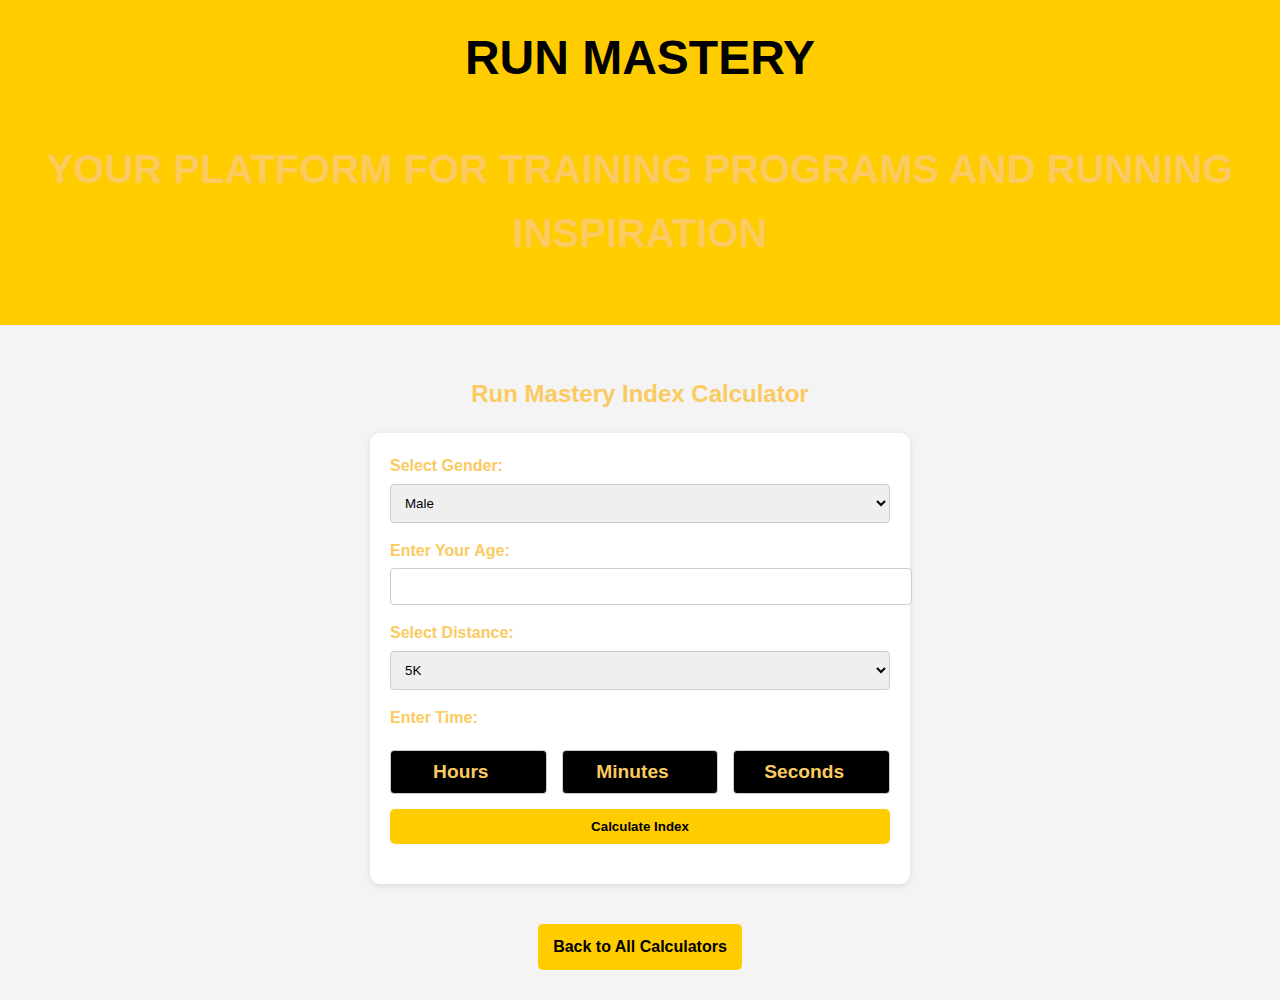
<file: pace_calculator.html>
<!DOCTYPE html>
<html lang="en">
<head>
  <meta charset="UTF-8">
  <meta name="viewport" content="width=device-width, initial-scale=1.0">
  <title>Run Mastery Index Calculator</title>
  <meta name="description" content="Calculate your Run Mastery Index and compare your performance to world records based on age.">
  <meta name="keywords" content="Run Mastery Index, running calculator, performance index, running, fitness">
  <link rel="stylesheet" href="style.css">
  <style>
    body {
      font-family: Arial, sans-serif;
      margin: 0;
      padding: 0;
      background-color: #f4f4f4;
      line-height: 1.6;
    }
    header {
      background-color: #ffcc00;
      padding: 20px;
      text-align: center;
    }
    header h1 {
      font-size: 3rem;
      font-weight: bold;
      margin: 0;
    }
    header h1 a {
      color: black;
      text-decoration: none;
      text-transform: uppercase;
    }
    .content-section {
      max-width: 800px;
      margin: 10px auto;
      padding: 20px;
      text-align: center;
    }
    .calculator-container {
      background-color: #ffffff;
      padding: 20px;
      border-radius: 10px;
      box-shadow: 0 2px 8px rgba(0, 0, 0, 0.1);
      margin: 20px auto;
      max-width: 500px;
      text-align: left;
    }
    .calculator-container label {
      font-weight: bold;
      display: block;
      margin-bottom: 5px;
    }
    .calculator-container select,
    .calculator-container input {
      width: 100%;
      padding: 10px;
      margin-bottom: 15px;
      border: 1px solid #ccc;
      border-radius: 4px;
    }
    .time-inputs {
      display: flex;
      justify-content: space-between;
    }
    .time-inputs input {
      width: 30%;
    }
    .calculator-container button {
      width: 100%;
      padding: 10px;
      background-color: #ffcc00;
      border: none;
      border-radius: 5px;
      font-weight: bold;
      cursor: pointer;
      transition: background-color 0.3s;
    }
    .calculator-container button:hover {
      background-color: #e6b800;
    }
    #result {
      margin-top: 20px;
      font-size: 1.2rem;
      font-weight: bold;
      text-align: center;
    }
    .button-group {
      display: flex;
      justify-content: center;
      margin-top: 40px;
    }
    .button-group a {
      display: inline-block;
      padding: 10px 15px;
      background-color: #ffcc00;
      color: black;
      text-decoration: none;
      font-size: 1rem;
      font-weight: bold;
      border-radius: 5px;
      transition: background 0.3s;
    }
    .button-group a:hover {
      background-color: #e6b800;
    }
  </style>
</head>
<body>
  <header>
    <h1><a href="index.html">Run Mastery</a></h1>
    <p>Your platform for training programs and running inspiration</p>
  </header>

  <section class="content-section">
    <h2>Run Mastery Index Calculator</h2>
    
    <div class="calculator-container">
      <label for="gender">Select Gender:</label>
      <select id="gender">
          <option value="male">Male</option>
          <option value="female">Female</option>
      </select>

      <label for="age">Enter Your Age:</label>
      <input type="number" id="age" min="1" required>

      <label for="distance">Select Distance:</label>
      <select id="distance">
          <option value="5k">5K</option>
          <option value="10k">10K</option>
          <option value="half">Half Marathon</option>
          <option value="marathon">Marathon</option>
      </select>

      <label>Enter Time:</label>
      <div class="time-inputs">
        <input type="number" id="hours" placeholder="Hours" min="0">
        <input type="number" id="minutes" placeholder="Minutes" min="0">
        <input type="number" id="seconds" placeholder="Seconds" min="0">
      </div>

      <button onclick="calculateIndex()">Calculate Index</button>
      <div id="result"></div>
    </div>
    
    <div class="button-group">
      <a href="calculators.html">Back to All Calculators</a>
    </div>
  </section>

  <script>
    const worldRecordTimes = {
      "male": {
        "senior": { "5k": 12.59, "10k": 26.18, "half": 56.70, "marathon": 120.58 },
        "M40": { "5k": 13.43, "10k": 27.48, "half": 59.53, "marathon": 124.25 }
      },
      "female": {
        "senior": { "5k": 14.11, "10k": 29.02, "half": 62.87, "marathon": 129.93 },
        "W40": { "5k": 15.47, "10k": 31.37, "half": 67.87, "marathon": 141.57 }
      }
    };

    function getAgeCategory(age, gender) {
      if (age < 20) return "U20";
      if (age < 35) return "senior";
      if (age < 40) return "M35";
      if (age < 45) return "M40";
      return "M50";
    }

    function calculateIndex() {
      let gender = document.getElementById("gender").value;
      let age = parseInt(document.getElementById("age").value);
      let ageCategory = getAgeCategory(age, gender);
      let distance = document.getElementById("distance").value;
      let hours = parseInt(document.getElementById("hours").value) || 0;
      let minutes = parseInt(document.getElementById("minutes").value) || 0;
      let seconds = parseInt(document.getElementById("seconds").value) || 0;

      let totalTime = hours * 60 + minutes + seconds / 60;
      let seniorWR = worldRecordTimes[gender]["senior"][distance];
      let ageWR = worldRecordTimes[gender][ageCategory][distance];

      let overallIndex = 100 - ((totalTime - seniorWR) / (seniorWR) * 50);
      let ageIndex = 100 - ((totalTime - ageWR) / (ageWR) * 50);

      document.getElementById("result").innerText = 
        `Overall Run Mastery Index: ${Math.max(0, Math.min(100, overallIndex)).toFixed(2)}\n` +
        `Run Mastery Age Index: ${Math.max(0, Math.min(100, ageIndex)).toFixed(2)}`;
    }
  </script>
</body>
</html>
</file>
<file: style.css>
/* Grundinställningar */
body {
    font-family: "Poppins", sans-serif;
    margin: 0;
    padding: 0;
    background-color: #000000;
    color: #FBCA61;
    text-align: center;
}

/* Bakgrundseffekt */
.matrix-background {
    position: fixed;
    width: 100%;
    height: 100%;
    background: #000000;
    overflow: hidden;
    z-index: -1;
}

/* Canvas-effekt */
canvas {
    position: absolute;
    top: 0;
    left: 0;
    width: 100%;
    height: 100%;
}

/* Rubrik */
header {
    text-align: center;
    padding: 30px;
    font-size: 2.5rem;
    font-weight: bold;
    text-transform: uppercase;
}

/* Kalkylator-container */
.calculator-container {
    background-color: #1a1a1a;
    padding: 40px;
    border-radius: 15px;
    box-shadow: 0 0 20px #FBCA61;
    max-width: 600px;
    margin: 50px auto;
    text-align: center;
}

/* Kalkylator-rubrik */
.calculator-container h2 {
    font-size: 1.8rem;
    margin-bottom: 20px;
}

/* Knappar */
.button-group button {
    padding: 10px 20px;
    font-size: 1.2rem;
    border: 2px solid #FBCA61;
    background: transparent;
    color: #FBCA61;
    cursor: pointer;
    margin: 5px;
    transition: 0.3s;
    border-radius: 5px;
}

.button-group button:hover {
    background: #FBCA61;
    color: #000;
}

/* Åldersväljare */
.age-selector {
    display: flex;
    align-items: center;
    justify-content: center;
    margin: 20px 0;
}

#age-value {
    font-size: 1.5rem;
    font-weight: bold;
    margin-right: 15px;
}

input[type="range"] {
    width: 60%;
    appearance: none;
    background: #FBCA61;
    height: 8px;
    border-radius: 5px;
}

/* Tid-inputs */
.time-inputs {
    display: flex;
    justify-content: center;
    gap: 15px;
    margin-top: 20px;
}

.time-inputs input {
    width: 80px;
    padding: 10px;
    text-align: center;
    font-size: 1.2rem;
    background: #000;
    color: #FBCA61;
    border: 2px solid #FBCA61;
    border-radius: 5px;
}

.time-inputs input::placeholder {
    color: #FBCA61;
    font-weight: bold;
}

/* Beräkningsknapp */
.calculate-button {
    padding: 15px 30px;
    font-size: 1.5rem;
    background: #FBCA61;
    color: #000;
    border: none;
    cursor: pointer;
    border-radius: 10px;
    transition: 0.3s;
    margin-top: 20px;
}

.calculate-button:hover {
    background: #e0b04f;
}
</file>
